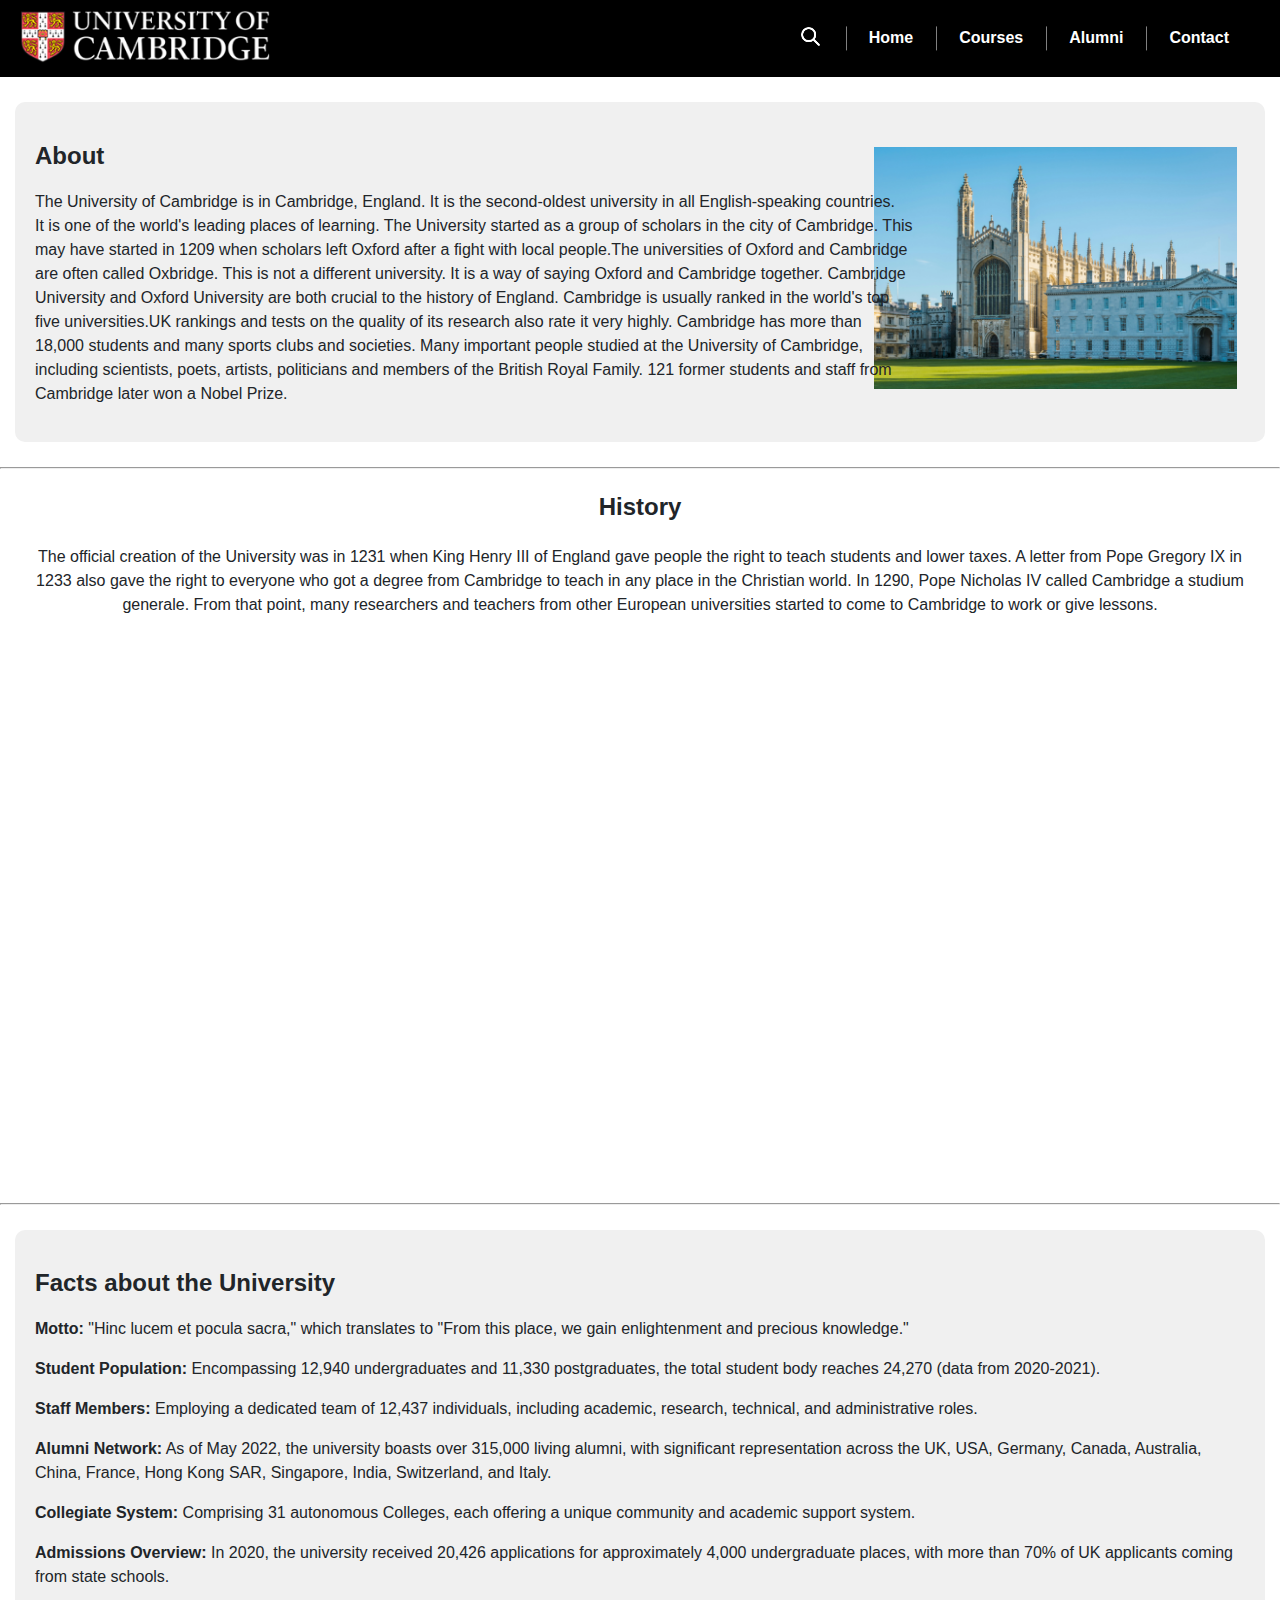
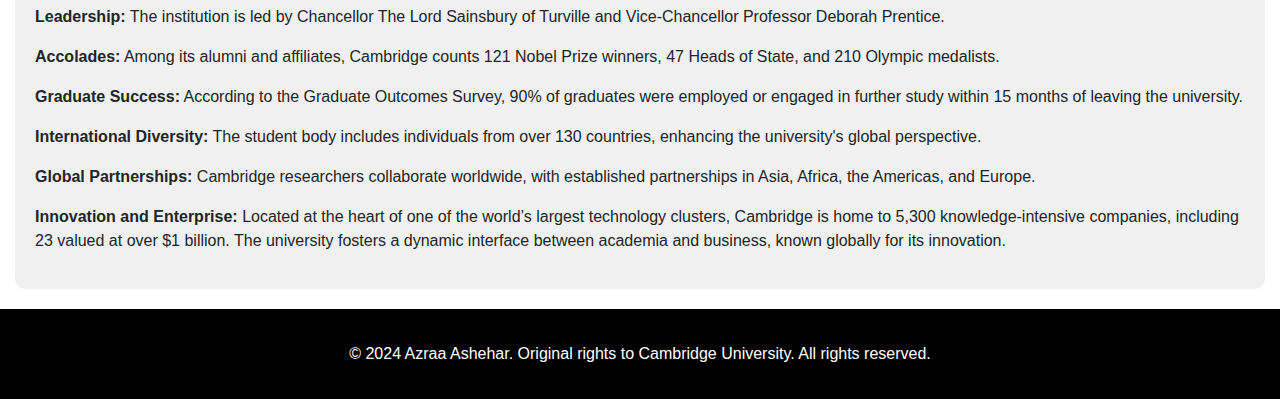
<file: about.html>
<!DOCTYPE html>
<html lang="en">
<head>
    <meta charset="UTF-8">
    <meta name="viewport" content="width=device-width, initial-scale=1.0">
    <title>About Cambridge University</title>
     <!-- Favicon -->
    <link rel="shortcut icon" href="https://www.cam.ac.uk/sites/www.cam.ac.uk/themes/fresh/favicon.ico" type="image/vnd.microsoft.icon" />
     <!-- External CSS -->
    <link rel="stylesheet" href="about.css">
</head>
<body>
     <!-- Header section -->
    <header>
         <!-- Logo container -->
        <div class="logo-container">
            <img src="logo12.png" alt="Cambridge University Logo" class="logo">
        </div>
        <!-- Main navigation -->
        <nav class="main-nav">
            <ul>
                <li class="search-container">
                    <a href="#" class="search-icon">
                        <img src="search-logo.png" alt="Search Icon" width="25px" height=" 25px">
                    </a>
                </li>
                <li><a href="index.html">Home</a></li>
                <li><a href="courses.html">Courses</a></li>
                <li><a href="alumni.html">Alumni</a></li>
                <li><a href="contact.html">Contact</a></li>
            </ul>
        </nav>
    </header>

    <!-- Showcase section -->
    <section class="showcase">
        <!-- Container for about content -->
        <div class="about-container">
            <!-- Left section with paragraph -->
            <div class="section-paragraph section-left">
                <h2>About</h2>
                <!-- About content -->
                <p>The University of Cambridge is in Cambridge, England. It is the second-oldest university in all English-speaking countries. <br> It is one of the world's leading places of learning. 
                    The University started as a group of scholars in the city of Cambridge. This <br> may have started in 1209 when scholars left Oxford after a fight with local people.The universities of Oxford and Cambridge  <br> are often called Oxbridge. This is not a different university. It is a way of saying Oxford and Cambridge together. Cambridge <br> University and Oxford University are both crucial to the history of England.
                    Cambridge is usually ranked in the world's top <br> five universities.UK rankings and tests on the quality of its research also rate it very highly. Cambridge has more than <br> 18,000 students and many sports clubs and societies.
                    Many important people studied at the University of Cambridge, <br> including scientists, poets, artists, politicians and members of the British Royal Family. 121 former students and staff from <br> Cambridge later won a Nobel Prize.</p>
            </div>
            <!-- Right section with image -->
            <div class="image-container section-right">
                <img src="university.jpg" alt="Image description" loading="lazy" typeof="foaf:Image" />
            </div>
        </div>
    </section>
     <!-- Section divider -->
    <hr class="section-divider">

     <!-- Content section -->
    <section class="content">
        <div class="container">
            <!-- Image with text section -->
            <div class="image-grid-callout paragraph paragraph--type--image-with-text paragraph--view-mode--default">
                <div class="image-grid-callout-content">
                    <div class="image-grid-callout-content-wrapper">
                        <h2>History</h2>
                        <!-- History content -->
                        <p>The official creation of the University was in 1231 when King Henry III of England gave people the right to teach students and lower taxes. A letter from Pope Gregory IX in 1233 also gave the right to everyone who got a degree from Cambridge to teach in any place in the Christian world.
                           In 1290, Pope Nicholas IV called Cambridge a studium generale. From that point, many researchers and teachers from other European universities started to come to Cambridge to work or give lessons.</p>
                    </div>
                </div>
                <!-- Video container -->
                <div class="video-container">
                    <!-- Embed YouTube video -->
                    <iframe width="660" height="500" src="https://www.youtube.com/embed/2UA_GvYb16I" frameborder="0" allow="accelerometer; autoplay; clipboard-write; encrypted-media; gyroscope; picture-in-picture" allowfullscreen></iframe>
                </div>
            </div>
             <!-- Section divider -->
            <hr class="section-divider">
             <!-- Facts section -->
            <div class="facts-section">
                <h2>Facts about the University</h2>
                <p><strong>Motto:</strong> "Hinc lucem et pocula sacra," which translates to "From this place, we gain enlightenment and precious knowledge."</p>
                <p><strong>Student Population:</strong> Encompassing 12,940 undergraduates and 11,330 postgraduates, the total student body reaches 24,270 (data from 2020-2021).</p>
                <p><strong>Staff Members:</strong> Employing a dedicated team of 12,437 individuals, including academic, research, technical, and administrative roles.</p>
                <p><strong>Alumni Network:</strong> As of May 2022, the university boasts over 315,000 living alumni, with significant representation across the UK, USA, Germany, Canada, Australia, China, France, Hong Kong SAR, Singapore, India, Switzerland, and Italy.</p>
                <p><strong>Collegiate System:</strong> Comprising 31 autonomous Colleges, each offering a unique community and academic support system.</p>
                <p><strong>Admissions Overview:</strong> In 2020, the university received 20,426 applications for approximately 4,000 undergraduate places, with more than 70% of UK applicants coming from state schools.</p>
                <p><strong>Leadership:</strong> The institution is led by Chancellor The Lord Sainsbury of Turville and Vice-Chancellor Professor Deborah Prentice.</p>
                <p><strong>Accolades:</strong> Among its alumni and affiliates, Cambridge counts 121 Nobel Prize winners, 47 Heads of State, and 210 Olympic medalists.</p>
                <p><strong>Graduate Success:</strong> According to the Graduate Outcomes Survey, 90% of graduates were employed or engaged in further study within 15 months of leaving the university.</p>
                <p><strong>International Diversity:</strong> The student body includes individuals from over 130 countries, enhancing the university's global perspective.</p>
                <p><strong>Global Partnerships:</strong> Cambridge researchers collaborate worldwide, with established partnerships in Asia, Africa, the Americas, and Europe.</p>
                <p><strong>Innovation and Enterprise:</strong> Located at the heart of one of the world’s largest technology clusters, Cambridge is home to 5,300 knowledge-intensive companies, including 23 valued at over $1 billion. The university fosters a dynamic interface between academia and business, known globally for its innovation.</p>
            </div>
        </div>
    </section>

    <!-- Footer section -->
    <footer>
        <p>&copy; 2024 Azraa Ashehar. Original rights to Cambridge University. All rights reserved.</p>
    </footer>
</body>
</html>
</file>
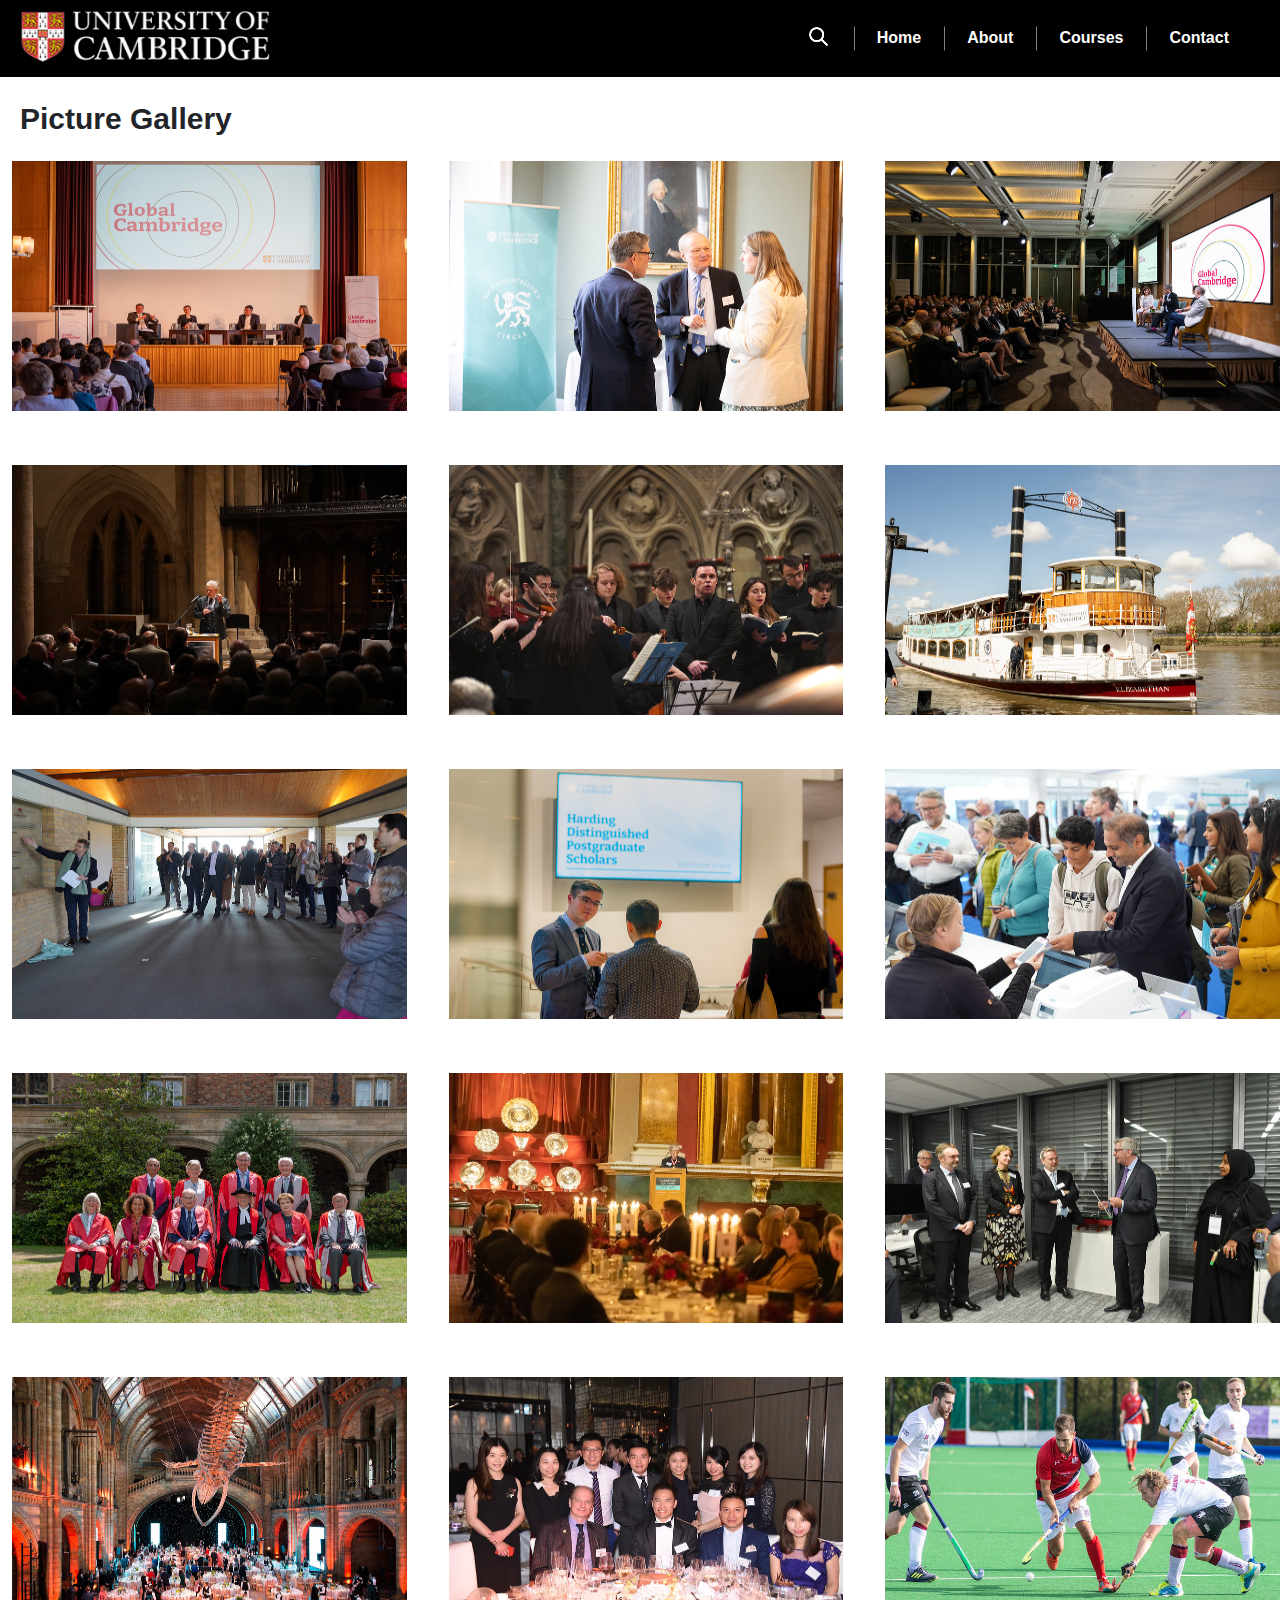
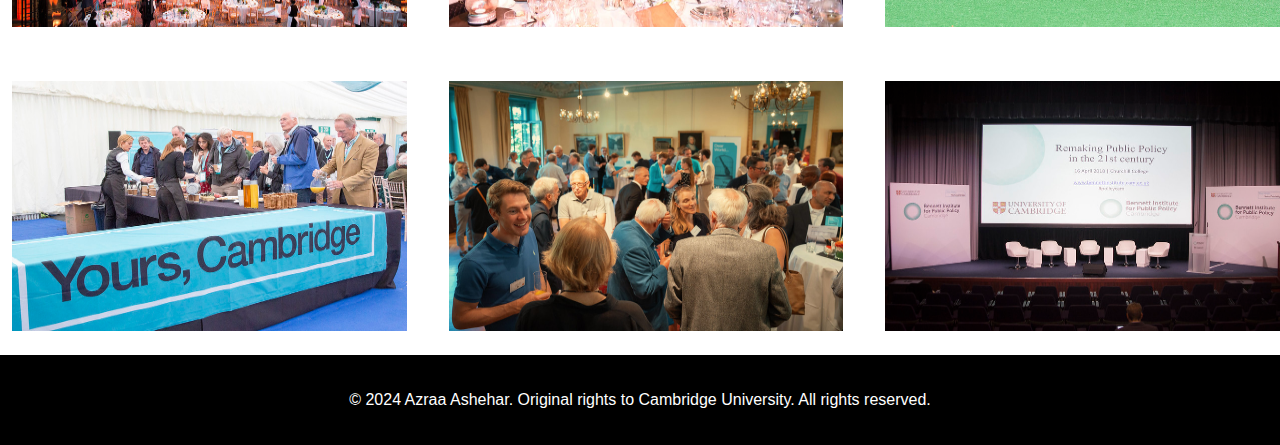
<file: alumni.html>
<!DOCTYPE html>
<html lang="en">
<head>
    <meta charset="UTF-8">
    <meta name="viewport" content="width=device-width, initial-scale=1.0">
    <title>Alumni</title>
    <link rel="shortcut icon" href="https://www.cam.ac.uk/sites/www.cam.ac.uk/themes/fresh/favicon.ico" type="image/vnd.microsoft.icon" />
    <link rel="stylesheet" href="alumni.css"> <!-- External Stylesheet link-->
</head>
<body>
    <!-- Header section -->
    <header>
        <!-- Logo container -->
        <div class="logo-container">
            <img src="logo12.png" alt="Cambridge University Logo" class="logo">
        </div>
         <!-- Main navigation -->
        <nav class="main-nav">
            <ul>
                <li class="search-container">
                    <a href="#" class="search-icon">
                        <img src="search-logo.png" alt="Search Icon" width="25px" height=" 25px">
                    </a>
                </li>
                <li><a href="index.html">Home</a></li>
                <li><a href="about.html">About</a></li>
                <li><a href="courses.html">Courses</a></li>
                <li><a href="contact.html">Contact</a></li>
            </ul>
        </nav>
    </header>

 <!-- Alumni gallery section -->
<section class="alumni-gallery">
    <!-- Page title -->
    <h2>Picture Gallery</h2>

        <!-- Gallery container -->
        <div class="gallery">
            <!-- Individual image items -->
            <div class="image" onmouseover="zoomIn(this)" onmouseout="zoomOut(this)">
                <img src="pic1.jpg" alt="Image 1">
                <p>Global Cambridge Berlin</p>
            </div>
            <div class="image" onmouseover="zoomIn(this)" onmouseout="zoomOut(this)">
                <img src="pic2.jpg" alt="Image 2">
                <p>Vice-Chancellor's Circle 20</p>
            </div>
            <div class="image" onmouseover="zoomIn(this)" onmouseout="zoomOut(this)">
                <img src="pic3.jpg" alt="Image 3">
                <p>Global Cambridge Singapore 2024</p>
            </div>
            <div class="image" onmouseover="zoomIn(this)" onmouseout="zoomOut(this)">
                <img src="pic4.jpg" alt="Image 4">
                <p>Concert for Dementia and Parkison's</p>
            </div>
            <div class="image" onmouseover="zoomIn(this)" onmouseout="zoomOut(this)">
                <img src="pic5.jpg" alt="Image 5">
                <p>Centre for Music Performance - 7 March 2024</p>
            </div>
            <div class="image" onmouseover="zoomIn(this)" onmouseout="zoomOut(this)">
                <img src="pic6.jpg" alt="Image 6">
                <p>Boat races - 30 March 2024</p>
            </div>
            <div class="image" onmouseover="zoomIn(this)" onmouseout="zoomOut(this)">
                <img src="pic7.jpg" alt="Image 7">
                <p>CUBC Benefactor's day 2024</p>
            </div>
            <div class="image" onmouseover="zoomIn(this)" onmouseout="zoomOut(this)">
                <img src="pic8.jpg" alt="Image 8">
                <p>Harding Distinguised postgraduate Scholars Welcome Event</p>
            </div>
            <div class="image" onmouseover="zoomIn(this)" onmouseout="zoomOut(this)">
                <img src="pic9.jpg" alt="Image 9">
                <p>Alumni Festival 2023</p>
            </div>
            <div class="image" onmouseover="zoomIn(this)" onmouseout="zoomOut(this)">
                <img src="pic10.jpg" alt="Image 10">
                <p>Honorary Degrees 2023</p>
            </div>
            <div class="image" onmouseover="zoomIn(this)" onmouseout="zoomOut(this)">
                <img src="pic11.jpg" alt="Image 11">
                <p>Materials Science and Metallurgy Centenry Dinner 2021</p>
            </div>
            <div class="image" onmouseover="zoomIn(this)" onmouseout="zoomOut(this)">
                <img src="pic12.jpg" alt="Image 12">
                <p>Global Cambridge Abu Dhabi</p>
            </div>
            <div class="image" onmouseover="zoomIn(this)" onmouseout="zoomOut(this)">
                <img src="pic13.jpg" alt="Image 13">
                <p>London Campaign Event 2019</p>
            </div>
            <div class="image" onmouseover="zoomIn(this)" onmouseout="zoomOut(this)">
                <img src="pic14.jpg" alt="Image 14">
                <p>Hong Kong Campaign Event 2019</p>
            </div>
            <div class="image" onmouseover="zoomIn(this)" onmouseout="zoomOut(this)">
                <img src="pic15.jpg" alt="Image 15">
                <p>Wilberforce Road New Hockey official Opening 2018 </p>
            </div>
            <div class="image" onmouseover="zoomIn(this)" onmouseout="zoomOut(this)">
                <img src="pic16.jpg" alt="Image 16">
                <p>Alumni Festival 2018</p>
            </div>
            <div class="image" onmouseover="zoomIn(this)" onmouseout="zoomOut(this)">
                <img src="pic17.jpg" alt="Image 17">
                <p>Global Cambridge Geneva - 2018</p>
            </div>
            <div class="image" onmouseover="zoomIn(this)" onmouseout="zoomOut(this)">
                <img src="pic18.jpg" alt="Image 18">
                <p>Bennett Institute for Public Policy 2018</p>
            </div>
        </div>
    </section>

      <!-- Footer section -->
    <footer>
        <p>&copy; 2024 Azraa Ashehar. Original rights to Cambridge University. All rights reserved.</p>
    </footer>

      <!-- JavaScript file for gallery functionality -->
        <script src="alumni.js"></script>
    </body>
    </html>
</file>
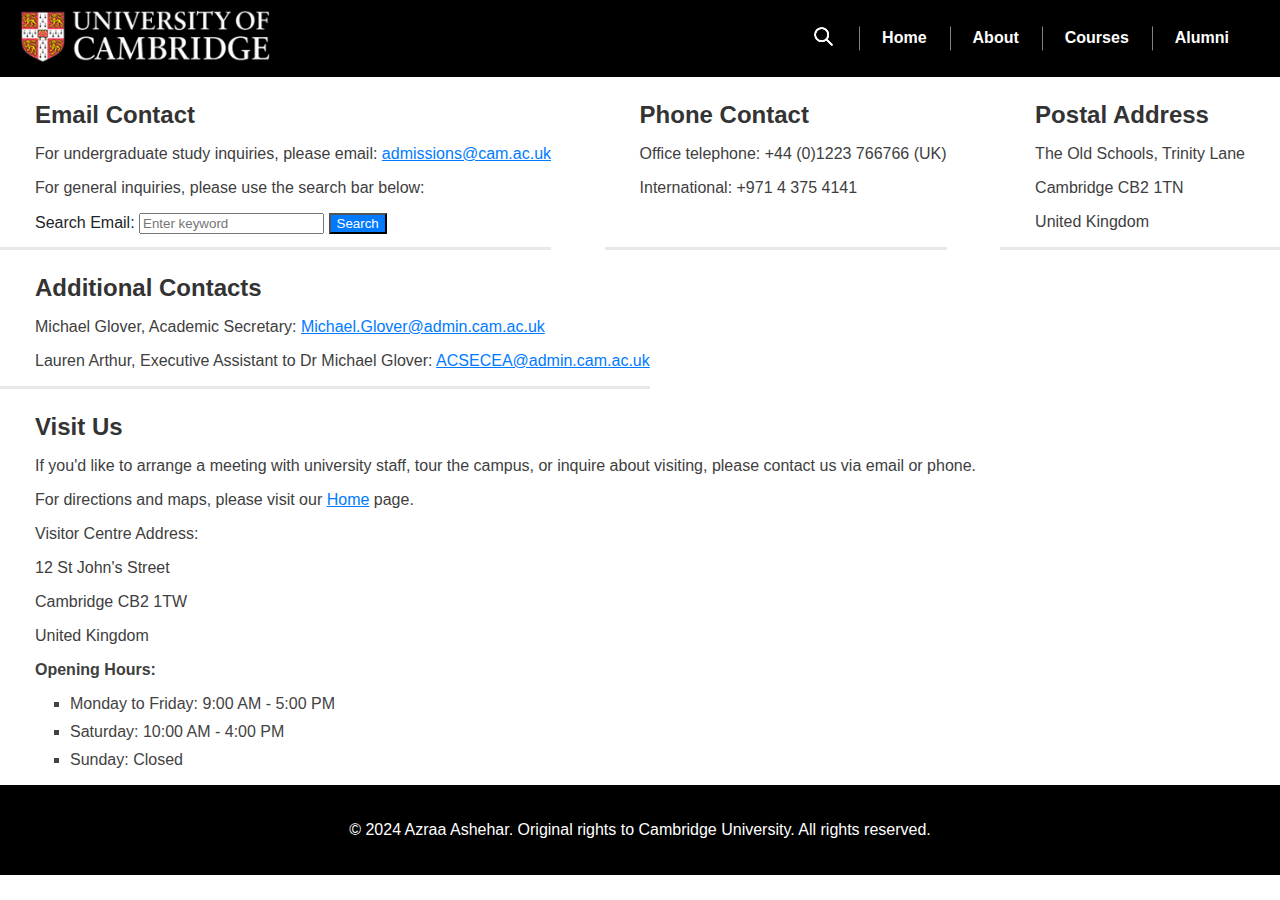
<file: contact.html>
<!DOCTYPE html>
<html lang="en">
<head>
    <meta charset="UTF-8">
    <meta name="viewport" content="width=device-width, initial-scale=1.0">
    <title>Contact Us</title>
    <link rel="shortcut icon" href="https://www.cam.ac.uk/sites/www.cam.ac.uk/themes/fresh/favicon.ico" type="image/vnd.microsoft.icon" />
    <link rel="stylesheet" href="contact.css"> <!-- Link to external CSS file -->
    
</head>
<body>
    <!-- Header Section -->
    <header>
        <div class="logo-container">
            <img src="logo12.png" alt="Cambridge University Logo" class="logo">
        </div>
        <nav class="main-nav">
            <ul>
                <li class="search-container">
                    <a href="#" class="search-icon">
                        <img src="search-logo.png" alt="Search Icon" width="25px" height=" 25px">
                    </a>
                </li>
                <li><a href="index.html">Home</a></li>
                <li><a href="about.html">About</a></li>
                <li><a href="courses.html">Courses</a></li>
                <li><a href="alumni.html">Alumni</a></li>
            </ul>
        </nav>
    </header>

    <section class="contact">
        <div class="container">
            <div class="contact-info">
                <div class="email-contact">
                    <h3>Email Contact</h3> <!-- Email Contact heading -->
                    <p>For undergraduate study inquiries, please email: <a href="mailto:admissions@cam.ac.uk">admissions@cam.ac.uk</a></p>
                    <p>For general inquiries, please use the search bar below:</p>
                    <form action="mailto:contact@alumni.cam.ac.uk" method="post" enctype="text/plain">
                        <label for="email-search">Search Email:</label> <!-- Email search form -->
                        <input type="text" id="email-search" name="email-search" placeholder="Enter keyword">
                        <input type="submit" value="Search">
                    </form>
                </div>
                <div class="phone-contact">
                    <h3>Phone Contact</h3> <!-- Phone Contact heading -->
                    <p>Office telephone: +44 (0)1223 766766 (UK)</p> <!-- UK office telephone number -->
                    <p>International: +971 4 375 4141</p> <!-- International office telephone number -->
                </div>
                <div class="postal-address">
                    <h3>Postal Address</h3> <!-- Postal Address heading -->
                    <p>The Old Schools, Trinity Lane</p> <!-- Postal address -->
                    <p>Cambridge CB2 1TN</p>
                    <p>United Kingdom</p>
                </div>
                <div class="additional-contacts">
                    <h3>Additional Contacts</h3> <!-- Additional Contacts heading -->
                    <p>Michael Glover, Academic Secretary: <a href="mailto:Michael.Glover@admin.cam.ac.uk">Michael.Glover@admin.cam.ac.uk</a></p> <!-- Academic Secretary contact -->
                    <p>Lauren Arthur, Executive Assistant to Dr Michael Glover: <a href="mailto:ACSECEA@admin.cam.ac.uk">ACSECEA@admin.cam.ac.uk</a></p> <!-- Executive Assistant contact -->
                </div>
                <div class="visit-information">
                    <h3>Visit Us</h3> <!-- Visit Us heading -->
                    <p>If you'd like to arrange a meeting with university staff, tour the campus, or inquire about visiting, please contact us via email or phone.</p> <!-- Visit information -->
                    <p>For directions and maps, please visit our <a href= index.html >Home</a> page.</p>
                    <p>Visitor Centre Address:</p>
                    <p>12 St John's Street</p>
                    <p>Cambridge CB2 1TW</p>
                    <p>United Kingdom</p>
                    <p class="opening-hours">Opening Hours:</p>
                    <ul>
                        <li>Monday to Friday: 9:00 AM - 5:00 PM</li>
                        <li>Saturday: 10:00 AM - 4:00 PM</li>
                        <li>Sunday: Closed</li>
                    </ul>
                </div>
            </div>
        </div>
    </section>

    <!-- Footer section -->
    <footer>
        <p>&copy; 2024 Azraa Ashehar. Original rights to Cambridge University. All rights reserved.</p> 
    </footer>
</body>
</html>
</file>
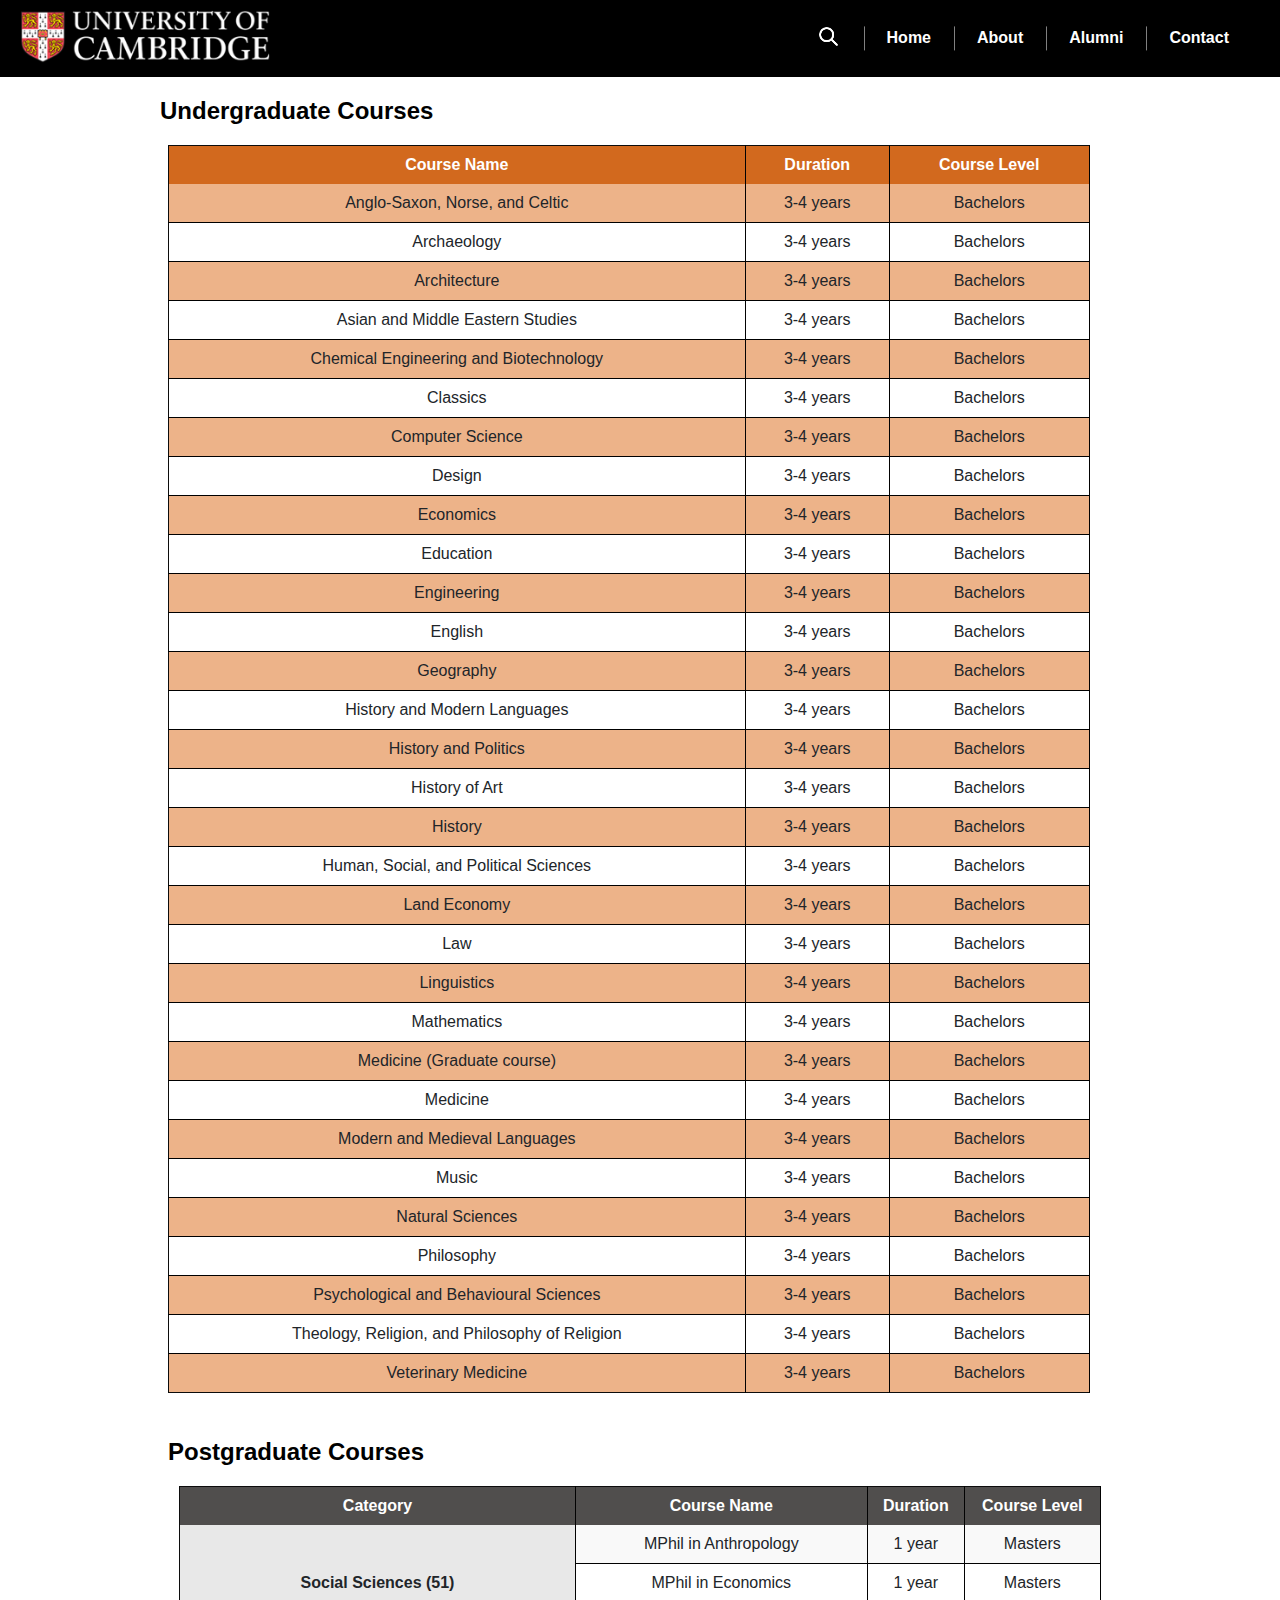
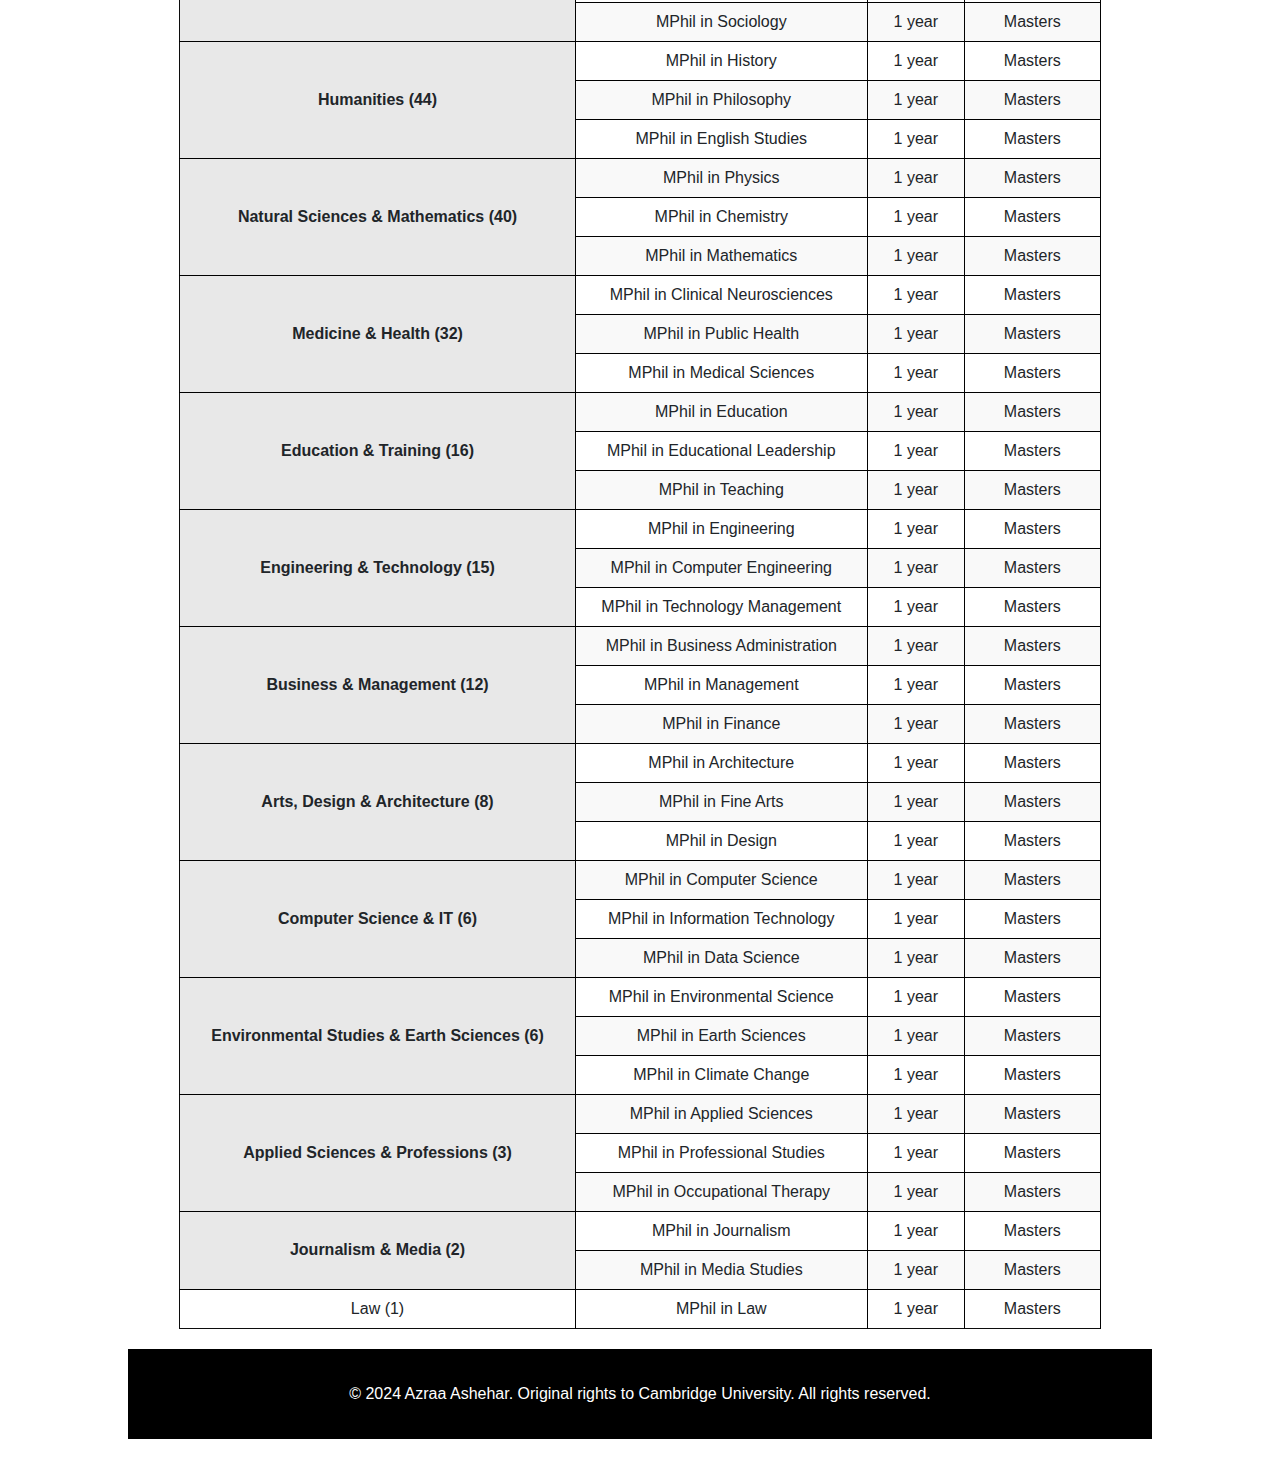
<file: courses.html>
<!DOCTYPE html>
<html lang="en">
<head>
    <meta charset="UTF-8">
    <meta name="viewport" content="width=device-width, initial-scale=1.0">
    <title>Courses</title>
      <!-- Favicon -->
    <link rel="shortcut icon" href="https://www.cam.ac.uk/sites/www.cam.ac.uk/themes/fresh/favicon.ico" type="image/vnd.microsoft.icon" />
    <link rel="stylesheet" href="courses.css"> <!-- External CSS -->
</head>
<body>
     <!-- Header section --> 
    <header>
        <!-- Logo container -->
        <div class="logo-container">
            <img src="logo12.png" alt="Cambridge University Logo" class="logo">
        </div>
        <!-- Main navigation -->
        <nav class="main-nav">
            <ul>
                <!-- Search icon -->
                <li class="search-container">
                    <a href="#" class="search-icon">
                        <img src="search-logo.png" alt="Search Icon" width="25px" height=" 25px">
                    </a>
                </li>
                <!-- Navigation links -->
                <li><a href="index.html">Home</a></li>
                <li><a href="about.html">About</a></li>
                <li><a href="alumni.html">Alumni</a></li>
                <li><a href="contact.html">Contact</a></li>
            </ul>
        </nav>
    </header>
     <!-- Undergraduate Courses section -->
    <h2>Undergraduate Courses</h2>
<div class="container">
    <table>
        <tr>
             <!-- Table headers -->
            <th>Course Name</th>
            <th>Duration</th>
            <th>Course Level</th>
        </tr>
        <!-- Undergrduate Courses -->
        <tr>
            <td>Anglo-Saxon, Norse, and Celtic</td>
            <td>3-4 years</td>
            <td>Bachelors</td>
        </tr>
        <tr>
            <td>Archaeology</td>
            <td>3-4 years</td>
            <td>Bachelors</td>
        </tr>
        <tr>
            <td>Architecture</td>
            <td>3-4 years</td>
            <td>Bachelors</td>
        </tr>
        <tr>
            <td>Asian and Middle Eastern Studies</td>
            <td>3-4 years</td>
            <td>Bachelors</td>
        </tr>
        <tr>
            <td>Chemical Engineering and Biotechnology</td>
            <td>3-4 years</td>
            <td>Bachelors</td>
        </tr>
        <tr>
            <td>Classics</td>
            <td>3-4 years</td>
            <td>Bachelors</td>
        </tr>
        <tr>
            <td>Computer Science</td>
            <td>3-4 years</td>
            <td>Bachelors</td>
        </tr>
        <tr>
            <td>Design</td>
            <td>3-4 years</td>
            <td>Bachelors</td>
        </tr>
        <tr>
            <td>Economics</td>
            <td>3-4 years</td>
            <td>Bachelors</td>
        </tr>
        <tr>
            <td>Education</td>
            <td>3-4 years</td>
            <td>Bachelors</td>
        </tr>
        <tr>
            <td>Engineering</td>
            <td>3-4 years</td>
            <td>Bachelors</td>
        </tr>
        <tr>
            <td>English</td>
            <td>3-4 years</td>
            <td>Bachelors</td>
        </tr>
        <tr>
            <td>Geography</td>
            <td>3-4 years</td>
            <td>Bachelors</td>
        </tr>
        <tr>
            <td>History and Modern Languages</td>
            <td>3-4 years</td>
            <td>Bachelors</td>
        </tr>
        <tr>
            <td>History and Politics</td>
            <td>3-4 years</td>
            <td>Bachelors</td>
        </tr>
        <tr>
            <td>History of Art</td>
            <td>3-4 years</td>
            <td>Bachelors</td>
        </tr>
        <tr>
            <td>History</td>
            <td>3-4 years</td>
            <td>Bachelors</td>
        </tr>
        <tr>
            <td>Human, Social, and Political Sciences</td>
            <td>3-4 years</td>
            <td>Bachelors</td>
        </tr>
        <tr>
            <td>Land Economy</td>
            <td>3-4 years</td>
            <td>Bachelors</td>
        </tr>
        <tr>
            <td>Law</td>
            <td>3-4 years</td>
            <td>Bachelors</td>
        </tr>
        <tr>
            <td>Linguistics</td>
            <td>3-4 years</td>
            <td>Bachelors</td>
        </tr>
        <tr>
            <td>Mathematics</td>
            <td>3-4 years</td>
            <td>Bachelors</td>
        </tr>
        <tr>
            <td>Medicine (Graduate course)</td>
            <td>3-4 years</td>
            <td>Bachelors</td>
        </tr>
        <tr>
            <td>Medicine</td>
            <td>3-4 years</td>
            <td>Bachelors</td>
        </tr>
        <tr>
            <td>Modern and Medieval Languages</td>
            <td>3-4 years</td>
            <td>Bachelors</td>
        </tr>
        <tr>
            <td>Music</td>
            <td>3-4 years</td>
            <td>Bachelors</td>
        </tr>
        <tr>
            <td>Natural Sciences</td>
            <td>3-4 years</td>
            <td>Bachelors</td>
        </tr>
        <tr>
            <td>Philosophy</td>
            <td>3-4 years</td>
            <td>Bachelors</td>
        </tr>
        <tr>
            <td>Psychological and Behavioural Sciences</td>
            <td>3-4 years</td>
            <td>Bachelors</td>
        </tr>
        <tr>
            <td>Theology, Religion, and Philosophy of Religion</td>
            <td>3-4 years</td>
            <td>Bachelors</td>
        </tr>
        <tr>
            <td>Veterinary Medicine</td>
            <td>3-4 years</td>
            <td>Bachelors</td>
        </tr>
    </table>
    
   <!-- Postgraduate Courses section -->
<h2 id="postgraduate-courses-heading">Postgraduate Courses</h2>
    <div id="postgraduate-container">
<table class="course-table">
    <thead>
        <tr>
             <!-- Table headers -->
            <th>Category</th>
            <th>Course Name</th>
            <th>Duration</th>
            <th>Course Level</th>
        </tr>
    </thead>
    <tbody>
        <!-- Postgraduate courses -->
        <!-- Social Sciences -->
        <tr><td rowspan="3">Social Sciences (51)</td><td>MPhil in Anthropology</td><td>1 year</td><td>Masters</td></tr>
        <tr><td>MPhil in Economics</td><td>1 year</td><td>Masters</td></tr>
        <tr><td>MPhil in Sociology</td><td>1 year</td><td>Masters</td></tr>
        
        <!-- Humanities -->
        <tr><td rowspan="3">Humanities (44)</td><td>MPhil in History</td><td>1 year</td><td>Masters</td></tr>
        <tr><td>MPhil in Philosophy</td><td>1 year</td><td>Masters</td></tr>
        <tr><td>MPhil in English Studies</td><td>1 year</td><td>Masters</td></tr>
        
        <!-- Natural Sciences & Mathematics -->
        <tr><td rowspan="3">Natural Sciences & Mathematics (40)</td><td>MPhil in Physics</td><td>1 year</td><td>Masters</td></tr>
        <tr><td>MPhil in Chemistry</td><td>1 year</td><td>Masters</td></tr>
        <tr><td>MPhil in Mathematics</td><td>1 year</td><td>Masters</td></tr>
        
        <!-- Medicine & Health -->
        <tr><td rowspan="3">Medicine & Health (32)</td><td>MPhil in Clinical Neurosciences</td><td>1 year</td><td>Masters</td></tr>
        <tr><td>MPhil in Public Health</td><td>1 year</td><td>Masters</td></tr>
        <tr><td>MPhil in Medical Sciences</td><td>1 year</td><td>Masters</td></tr>
        
        <!-- Education & Training -->
        <tr><td rowspan="3">Education & Training (16)</td><td>MPhil in Education</td><td>1 year</td><td>Masters</td></tr>
        <tr><td>MPhil in Educational Leadership</td><td>1 year</td><td>Masters</td></tr>
        <tr><td>MPhil in Teaching</td><td>1 year</td><td>Masters</td></tr>
        
        <!-- Engineering & Technology -->
        <tr><td rowspan="3">Engineering & Technology (15)</td><td>MPhil in Engineering</td><td>1 year</td><td>Masters</td></tr>
        <tr><td>MPhil in Computer Engineering</td><td>1 year</td><td>Masters</td></tr>
        <tr><td>MPhil in Technology Management</td><td>1 year</td><td>Masters</td></tr>
        
        <!-- Business & Management -->
        <tr><td rowspan="3">Business & Management (12)</td><td>MPhil in Business Administration</td><td>1 year</td><td>Masters</td></tr>
        <tr><td>MPhil in Management</td><td>1 year</td><td>Masters</td></tr>
        <tr><td>MPhil in Finance</td><td>1 year</td><td>Masters</td></tr>
        
        <!-- Arts, Design & Architecture -->
        <tr><td rowspan="3">Arts, Design & Architecture (8)</td><td>MPhil in Architecture</td><td>1 year</td><td>Masters</td></tr>
        <tr><td>MPhil in Fine Arts</td><td>1 year</td><td>Masters</td></tr>
        <tr><td>MPhil in Design</td><td>1 year</td><td>Masters</td></tr>
        
        <!-- Computer Science & IT -->
        <tr><td rowspan="3">Computer Science & IT (6)</td><td>MPhil in Computer Science</td><td>1 year</td><td>Masters</td></tr>
        <tr><td>MPhil in Information Technology</td><td>1 year</td><td>Masters</td></tr>
        <tr><td>MPhil in Data Science</td><td>1 year</td><td>Masters</td></tr>
        
        <!-- Environmental Studies & Earth Sciences -->
        <tr><td rowspan="3">Environmental Studies & Earth Sciences (6)</td><td>MPhil in Environmental Science</td><td>1 year</td><td>Masters</td></tr>
        <tr><td>MPhil in Earth Sciences</td><td>1 year</td><td>Masters</td></tr>
        <tr><td>MPhil in Climate Change</td><td>1 year</td><td>Masters</td></tr>
        
        <!-- Applied Sciences & Professions -->
        <tr><td rowspan="3">Applied Sciences & Professions (3)</td><td>MPhil in Applied Sciences</td><td>1 year</td><td>Masters</td></tr>
        <tr><td>MPhil in Professional Studies</td><td>1 year</td><td>Masters</td></tr>
        <tr><td>MPhil in Occupational Therapy</td><td>1 year</td><td>Masters</td></tr>
        
        <!-- Journalism & Media -->
        <tr><td rowspan="2">Journalism & Media (2)</td><td>MPhil in Journalism</td><td>1 year</td><td>Masters</td></tr>
        <tr><td>MPhil in Media Studies</td><td>1 year</td><td>Masters</td></tr>
        
        <!-- Law -->
        <tr><td>Law (1)</td><td>MPhil in Law</td><td>1 year</td><td>Masters</td></tr>
    </tbody>
</table>
</div>

<!-- Footer section -->
<footer>
    <!-- Copyright information -->
    <p>&copy; 2024 Azraa Ashehar. Original rights to Cambridge University. All rights reserved.</p>
</footer>

</body>
</html>
</file>
<file: about.css>
body {
    font-family: 'Lato', sans-serif;
    margin: 0;
    color: #212529;
    background-color: #fff;
}

/* Header styles */
header {
    display: flex;
    justify-content: space-between;
    align-items: center;
    padding: 10px 20px;
    background-color: rgb(0, 0, 0); 
    color: #000000;
}

/* Logo styles */
header .logo-container .logo {
    width: 250px; /* Adjust width as needed */
    height: auto; /* Maintain aspect ratio */
}

/* Navigation styles */
header .main-nav {
    padding: 0;
}

header .main-nav ul {
    list-style-type: none;
    padding: 0;
    margin: 0;
    display: flex;
}

header .main-nav ul li {
    margin: 0 15px;
    position: relative; /* Add relative positioning to create space for the line */
    display: flex; /* Add flex display to center the text */
    align-items: center; /* Align items vertically */
}

header .main-nav ul li:not(:last-child)::after {
    content: "";
    position: absolute;
    top: 50%;
    right: -8px; /* Adjust the position of the line */
    transform: translateY(-50%);
    width: 1px;
    height: 80%;
    background-color: rgba(255, 255, 255, 0.5); /* Adjust line color and opacity */
}

header .main-nav ul li a {
    color: rgb(255, 255, 255);
    text-decoration: none;
    font-weight: bold;
    display: block; /* Allow the text to occupy full width */
    padding-right: 8px; /* Adjust the padding to move the text slightly to the right */
    margin-right: 8px; /* Add margin to create space between text and lines */
    position: relative;
}

header .main-nav ul li a:hover {
    text-decoration: underline;
}

/* Search bar styles */
.search-container {
    display: flex;
    align-items: center;
}

.search-container input[type=text] {
    padding: 6px 10px;
    margin-right: 10px;
    border: none;
    border-radius: 3px;
}

.search-container button {
    background: none;
    border: none;
    cursor: pointer;
}

.search-container button i {
    color: #ffffff;
}

/* Slideshow styles */
.slideshow-container {
    position: relative;
    max-width: 1000px;
    margin: auto;
    margin-top: 20px;
}

.mySlides {
    display: none;
    width: 100%; /* Set width to fill the container */
}

.mySlides img {
    vertical-align: middle;
    width: 100%; /* Set width to fill the slide */
    height: auto;
}

.prev, .next {
    cursor: pointer;
    position: absolute;
    top: 50%;
    width: auto;
    margin-top: -22px;
    padding: 16px;
    color: white;
    font-weight: bold;
    font-size: 18px;
    transition: 0.6s ease;
    border-radius: 0 3px 3px 0;
    user-select: none;
}

.next {
    right: 0;
    border-radius: 3px 0 0 3px;
}

.prev:hover, .next:hover {
    background-color: rgba(0,0,0,0.8);
}

/* Footer styles */
footer {
    background-color: #000000;
    color: white; 
    text-align: center;
    padding: 20px 0;
    width: 100%;
}

/* Showcase styles */
.showcase {
    background-color: #f0f0f0;
    padding: 20px;
    border-radius: 10px;
    margin-bottom: 25px;
    margin-top: 25px;
    margin-left: 15px;
    margin-right: 15px;
}

/* Content container styles for the overview section */
.overview-container {
    max-width: 1200px;
    margin: 0 auto;
    padding: 20px;
    overflow: hidden;
}

/* Overview section heading styles */
.overview-container h2 {
    margin-bottom: 10px;
}

/* Overview section paragraph styles */
.overview-container p {
    margin-bottom: 20px;
}

/* Image container styles */
.image-container {
    max-width: 30%;
    float: right;
    margin-right: 8px;
    margin-top: -275px;
}

/* Adjust image size */
.image-container img {
    max-width: 100%;
    height: auto;
}

/* Section divider styles */
.section-divider {
    clear: both;
    margin-top: 20px;
}

/* Facts section styles */
.facts-section {
    background-color: #f0f0f0;
    padding: 20px;
    border-radius: 10px;
    margin-bottom: 20px;
    margin-top: 25px;
    margin-left: 15px;
    margin-right: 15px;
}

/* About section paragraph styles */
.about-container p,
.section-paragraph p,
.facts-section p {
    font-size: 16px; /* Adjust font size as needed */
    line-height: 1.5; /* Adjust line height for more spacing */
}

/* History heading and paragraph styles */
.image-grid-callout-content-wrapper h2,
.image-grid-callout-content-wrapper p {
    text-align: center; /* Center align history heading and paragraph */
    line-height: 1.5;
}

.image-grid-callout-content-wrapper p {
    font-size: 16px; /* Center align history heading and paragraph */
    margin-left: 20px;
    margin-right: 20px ;
}

/* Overview section heading and paragraph styles */
.overview-container h2,
.overview-container p {
    font-size: 18px; /* Adjust font size as needed */
    line-height: 1.6; /* Adjust line height for more spacing */
}

/* Center the video container using flexbox */
.video-container {
    display: flex;
    justify-content: center;
}

/* Adjust the size of the iframe */
.video-container iframe {
    width: 1200px; /* Adjust the width as needed */
    height: 550px; /* Adjust the height as needed */
}
</file>
<file: alumni.css>
/* Body styles */
body {
    font-family: 'Lato', sans-serif;
    margin: 0;
    color: #212529;
    background-color: #fff;
}

/* Header styles */
header {
    display: flex;
    justify-content: space-between;
    align-items: center;
    padding: 10px 20px;
    background-color: rgb(0, 0, 0); 
    color: #000000;
}

/* Logo styles */
header .logo-container .logo {
    width: 250px; /* Adjust width as needed */
    height: auto; /* Maintain aspect ratio */
}

/* Navigation styles */
header .main-nav {
    padding: 0;
}

header .main-nav ul {
    list-style-type: none;
    padding: 0;
    margin: 0;
    display: flex;
}

header .main-nav ul li {
    margin: 0 15px;
    position: relative; /* Add relative positioning to create space for the line */
    display: flex; /* Add flex display to center the text */
    align-items: center; /* Align items vertically */
}

header .main-nav ul li:not(:last-child)::after {
    content: "";
    position: absolute;
    top: 50%;
    right: -8px; /* Adjust the position of the line */
    transform: translateY(-50%);
    width: 1px;
    height: 80%;
    background-color: rgba(255, 255, 255, 0.5); /* Adjust line color and opacity */
}

header .main-nav ul li a {
    color: rgb(255, 255, 255);
    text-decoration: none;
    font-weight: bold;
    display: block; /* Allow the text to occupy full width */
    padding-right: 8px; /* Adjust the padding to move the text slightly to the right */
    margin-right: 8px; /* Add margin to create space between text and lines */
    position: relative;
}

header .main-nav ul li a:hover {
    text-decoration: underline;
}

/* Search bar styles */
.search-container {
    display: flex;
    align-items: center;
}

.search-container input[type=text] {
    padding: 6px 10px;
    margin-right: 10px;
    border: none;
    border-radius: 3px;
}

.search-container button {
    background: none;
    border: none;
    cursor: pointer;
}

.search-container button i {
    color: #ffffff;
}

.gallery {
    display: grid;
    grid-template-columns: repeat(auto-fit, minmax(400px, 1fr));
    gap: 30px;
}

.image {
    position: relative;
    overflow: hidden;
    margin-bottom: 20px;
}

.image img {
    max-width: 100%;
    transition: transform 0.3s ease-in-out;
    width: 400px; /* Set the width */
    height: 250px; /* Set the height */
    margin-left: 12px;
}

.image p {
    position: absolute;
    bottom: 0;
    left: 0;
    width: 100%;
    background-color: rgba(0, 0, 0, 0.7);
    color: #fff;
    padding: 5px;
    margin: 0;
    opacity: 0;
    transition: opacity 0.3s ease-in-out;
}

/* Footer styles */
footer {
    background-color: #000000;
    color: white; 
    text-align: center;
    padding: 20px 0;
    width: 100%;
}

.alumni-gallery h2 {
    margin-left: 20px; /* Adjust the margin as needed */
    font-size: 30px;
}
</file>
<file: contact.css>
/* Body styles */
body {
    font-family: 'Lato', sans-serif;
    margin: 0;
    color: #212529;
    background-color: #fff;
}

/* Header styles */
header {
    display: flex;
    justify-content: space-between;
    align-items: center;
    padding: 10px 20px;
    background-color: rgb(0, 0, 0); 
    color: #000000;
}

/* Logo styles */
header .logo-container .logo {
    width: 250px; /* Adjust width as needed */
    height: auto; /* Maintain aspect ratio */
}

/* Navigation styles */
header .main-nav {
    padding: 0;
}

header .main-nav ul {
    list-style-type: none;
    padding: 0;
    margin: 0;
    display: flex;
}

header .main-nav ul li {
    margin: 0 15px;
    position: relative; /* Add relative positioning to create space for the line */
    display: flex; /* Add flex display to center the text */
    align-items: center; /* Align items vertically */
}

header .main-nav ul li:not(:last-child)::after {
    content: "";
    position: absolute;
    top: 50%;
    right: -8px; /* Adjust the position of the line */
    transform: translateY(-50%);
    width: 1px;
    height: 80%;
    background-color: rgba(255, 255, 255, 0.5); /* Adjust line color and opacity */
}

header .main-nav ul li a {
    color: rgb(255, 255, 255);
    text-decoration: none;
    font-weight: bold;
    display: block; /* Allow the text to occupy full width */
    padding-right: 8px; /* Adjust the padding to move the text slightly to the right */
    margin-right: 8px; /* Add margin to create space between text and lines */
    position: relative;
}

header .main-nav ul li a:hover {
    text-decoration: underline;
}

/* Search bar styles */
.search-container {
    display: flex;
    align-items: center;
}

.search-container input[type=text] {
    padding: 6px 10px;
    margin-right: 10px;
    border: none;
    border-radius: 3px;
}

.search-container button {
    background: none;
    border: none;
    cursor: pointer;
}

.search-container button i {
    color: #ffffff;
}

/* Footer styles */
footer {
    background-color: #000000;
    color: white; 
    text-align: center;
    padding: 20px 0;
    width: 100%;
}

/* Contact styles*/
.row > :is(div, main, aside, header, footer, nav, section, article, ol, ul, li, p, blockquote) {
    --padding-left: var(--grid-gutter-x-width);
    --padding-right: var(--grid-gutter-x-width);
    padding-right: 0.5rem;
    padding-right: var(--padding-right);
    padding-left: 0.5rem;
    padding-left: var(--padding-left);
}

.row.roomy {
    --grid-gutter-x-width: 1rem;
    --grid-gutter-y-width: 2rem;
    --grid-outer-gutter-width: 2rem;
}

.row {
    --margin-left: calc(var(--grid-gutter-x-width) * -1);
    --margin-right: calc(var(--grid-gutter-x-width) * -1);
    display: flex;
    align-items: flex-start;
    flex-basis: auto;
    flex-direction: row;
    flex-direction: var(--grid-row-direction);
    flex-grow: 0;
    flex-shrink: 1;
    flex-wrap: wrap;
    flex-wrap: var(--grid-wrap);
    margin-right: calc(0.5rem * -1);
    margin-right: var(--margin-right);
    margin-left: calc(0.5rem * -1);
    margin-left: var(--margin-left);
}

.contact-info {
    display: flex;
    flex-wrap: wrap;
    justify-content: space-between;
    margin-top: var(--spacing-xl);
}

.contact-info > div {
    flex-basis: calc(33.33% - var(--grid-gutter-x-width));
    max-width: calc(33.33% - var(--grid-gutter-x-width));
    margin-bottom: var(--spacing-xl);
}

h2 {
    font-size: 2rem;
    margin-bottom: var(--spacing-lg);
}

h3 {
    font-size: 1.5rem;
    margin-bottom: var(--spacing-md);
}

/* Add some slight lines for separation */
.contact-info > div:not(:last-child) {
    border-bottom: 3px solid rgba(27, 25, 25, 0.1);
}

/* Add colors */
.contact-info h3 {
    color: #333; /* Dark gray */
}

.contact-info p {
    color: #3e3e3e; /* Medium gray */
}

.contact-info a {
    color: #007bff; /* Blue */
}

.contact-info input[type="submit"] {
    background-color: #007bff; /* Blue */
    color: #fff; /* White */
}

.contact-info input[type="submit"]:hover {
    background-color: #0056b3; /* Darker blue on hover */
}

/* Add left margin to text and paragraphs */
.contact-info p, .contact-info h3 {
    margin-left: 35px; /* Adjust as needed */
}

/* Add left margin to the label for search email text */
.email-contact label {
    margin-left: 35px; /* Adjust as needed */
}

/* Add margin on the right side for the postal address heading and paragraphs */
.postal-address h3,
.postal-address p {
    margin-right: 35px; /* Adjust as needed */
}

/* Add CSS styles for the new sections */
.visit-information ul {
    list-style-type: none; /* Remove default list styling */
    padding: 0;
}

.visit-information ul li {
    margin-bottom: 10px; /* Add space between each list item */
    list-style-type: square;
    margin-left: 70px;
    color: #444242;
}

.opening-hours {
    font-weight: bold;
}
</file>
<file: courses.css>
/* Body styles */
body {
    font-family: 'Lato', sans-serif;
    margin: 0;
    color: #212529;
    background-color: #fff;
}

/* Header styles */
header {
    display: flex;
    justify-content: space-between;
    align-items: center;
    padding: 10px 20px;
    background-color: rgb(0, 0, 0); 
    color: #000000;
}

/* Logo styles */
header .logo-container .logo {
    width: 250px; /* Adjust width as needed */
    height: auto; /* Maintain aspect ratio */
}

/* Navigation styles */
header .main-nav {
    padding: 0;
}

header .main-nav ul {
    list-style-type: none;
    padding: 0;
    margin: 0;
    display: flex;
}

header .main-nav ul li {
    margin: 0 15px;
    position: relative; /* Add relative positioning to create space for the line */
    display: flex; /* Add flex display to center the text */
    align-items: center; /* Align items vertically */
}

header .main-nav ul li:not(:last-child)::after {
    content: "";
    position: absolute;
    top: 50%;
    right: -8px; /* Adjust the position of the line */
    transform: translateY(-50%);
    width: 1px;
    height: 80%;
    background-color: rgba(255, 255, 255, 0.5); /* Adjust line color and opacity */
}

header .main-nav ul li a {
    color: rgb(255, 255, 255);
    text-decoration: none;
    font-weight: bold;
    display: block; /* Allow the text to occupy full width */
    padding-right: 8px; /* Adjust the padding to move the text slightly to the right */
    margin-right: 8px; /* Add margin to create space between text and lines */
    position: relative;
}

header .main-nav ul li a:hover {
    text-decoration: underline;
}

/* Search bar styles */
.search-container {
    display: flex;
    align-items: center;
}

.search-container input[type=text] {
    padding: 6px 10px;
    margin-right: 10px;
    border: none;
    border-radius: 3px;
}

.search-container button {
    background: none;
    border: none;
    cursor: pointer;
}

.search-container button i {
    color: #ffffff;
}

h2 {
    text-align: left; /* Center-align the heading */
    margin-top: 20px; /* Add margin on top */
    margin-bottom: 10px; /* Add margin at the bottom */
    margin-left: 160px;
    color: #000000; /* Color of the heading text */
}

/* Table styles */
.container {
    margin: 20px auto;
    width: 80%;
}

table {
    width: 90%;
    border-collapse: collapse;
    border: 1px solid #0c0c0c; /* Dark color for table borders */
    margin-left: 40px ;
}

table th,
table td {
    padding: 10px;
    text-align: center;
    border-right: 1px solid #020202; /* Light grey border between columns */
}

table th {
    background-color: chocolate; /* Dark color for table header */
    color: #ffffff; /* White text color */
}

table tr:nth-child(even) {
    background-color: rgb(237, 179, 137); /* Alternating light grey background for even rows */
}

table tr:not(:last-child) td {
    border-bottom: 1px solid #000000; /* Light grey border between rows */
}

/* Heading styles for Postgraduate Courses */
#postgraduate-courses-heading {
    text-align: left;
    margin-top: 45px;
    font-size: 24px;
    color: #000000;
    margin-left: 40px;
}

/* Container for Postgraduate Courses table */
#postgraduate-container {
    margin: 20px auto;
    width: 100%;
}

/* Postgraduate table styles */
#postgraduate-container table {
    width: 90%;
    margin: 0 auto;
    border-collapse: collapse;
    border: 1px solid #0c0c0c; /* Dark color for table borders */
}

#postgraduate-container table th,
#postgraduate-container table td {
    padding: 10px;
    text-align: center;
    border-right: 1px solid #020202; /* Light grey border between columns */
}

#postgraduate-container table th {
    background-color: rgb(80, 78, 77); /* Dark color for table header */
    color: #ffffff; /* White text color */
}

#postgraduate-container table tr:not(:last-child) td {
    border-bottom: 1px solid #000000; /* Light grey border between rows */
}

#postgraduate-container table tr:nth-child(odd) {
    background-color: #f9f9f9; /* Light grey color for odd rows */
}

#postgraduate-container table tr:nth-child(even) {
    background-color: #ffffff; /* White color for even rows */
}

/* Style for category cell to span multiple rows */
#postgraduate-container table td[rowspan] {
    vertical-align: middle; /* Center-align the text vertically */
    background-color: #e8e8e8; /* Light grey background for category cell */
    font-weight: bold; /* Bold text for category */
}

footer {
    background-color: #000000; /* Dark black background for the footer */
    color: white;
    text-align: center;
    padding: 20px 0;
    width: 100%;
}
</file>
